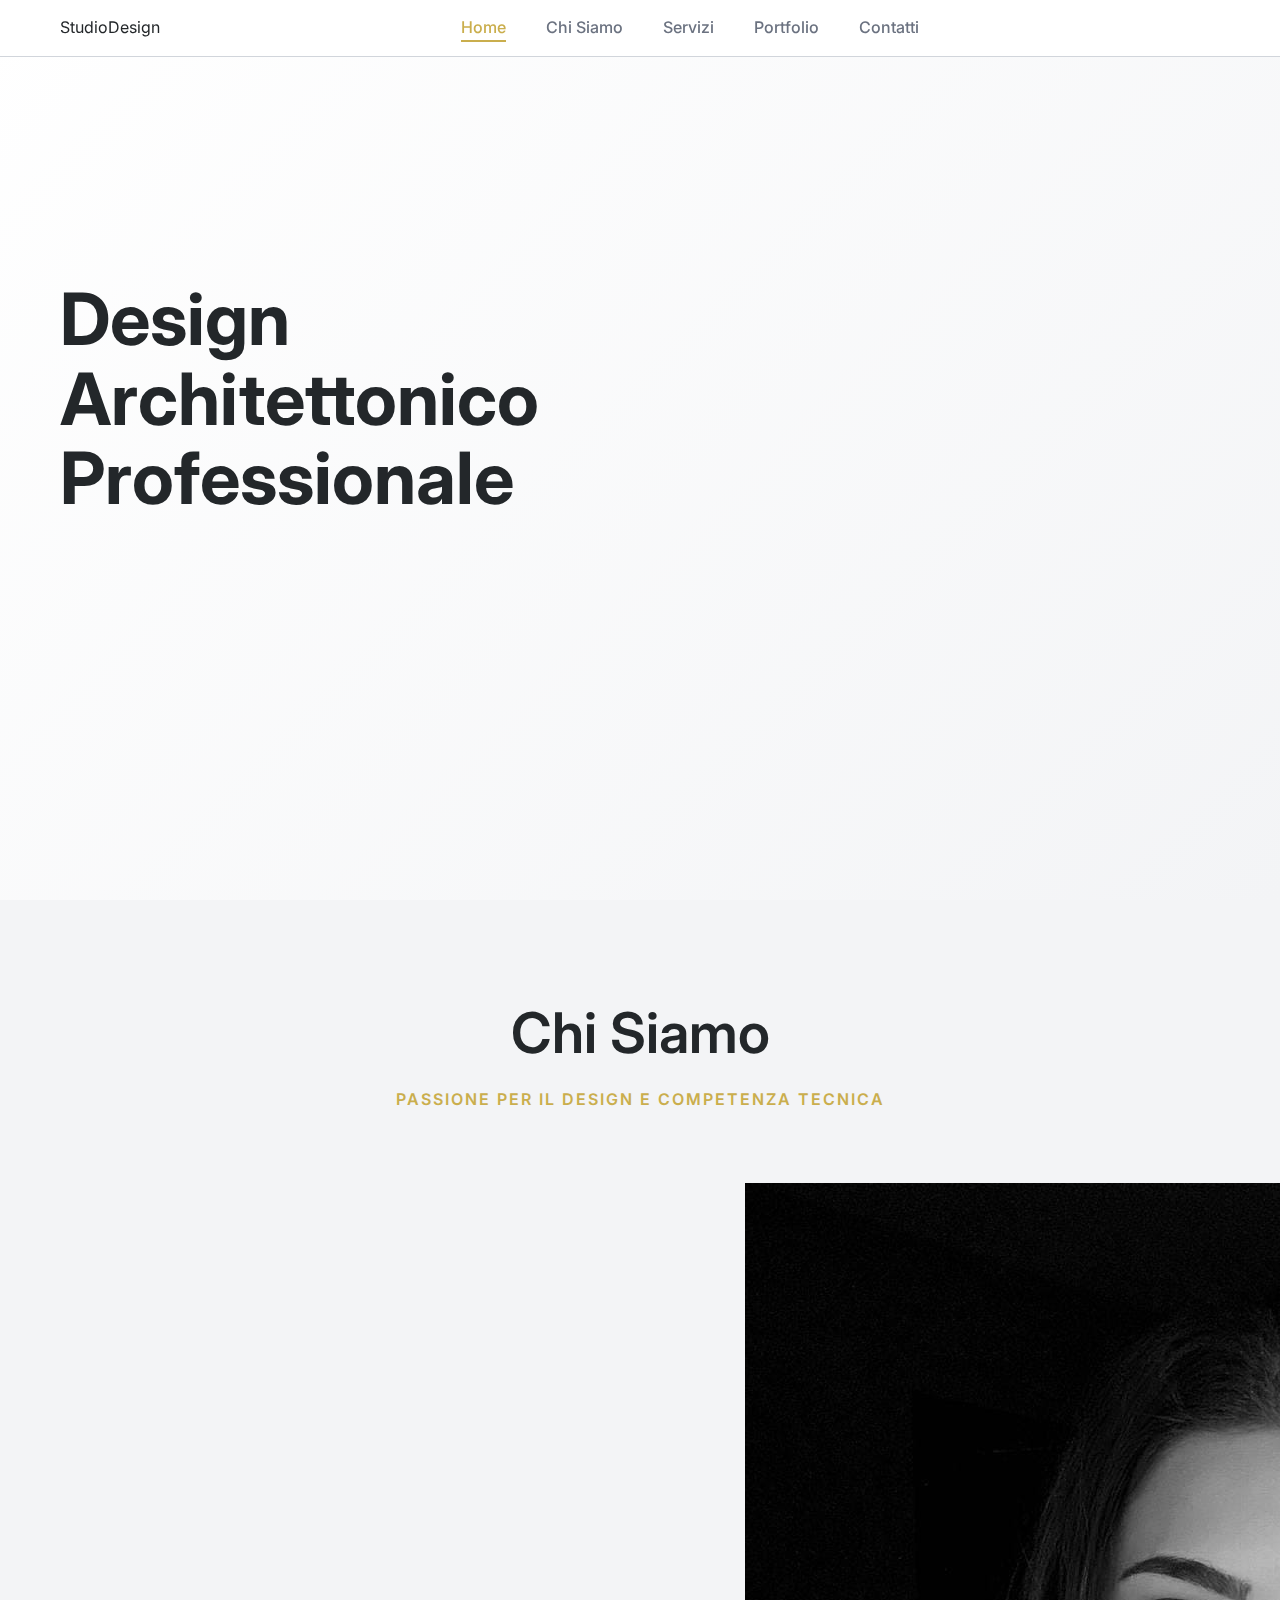
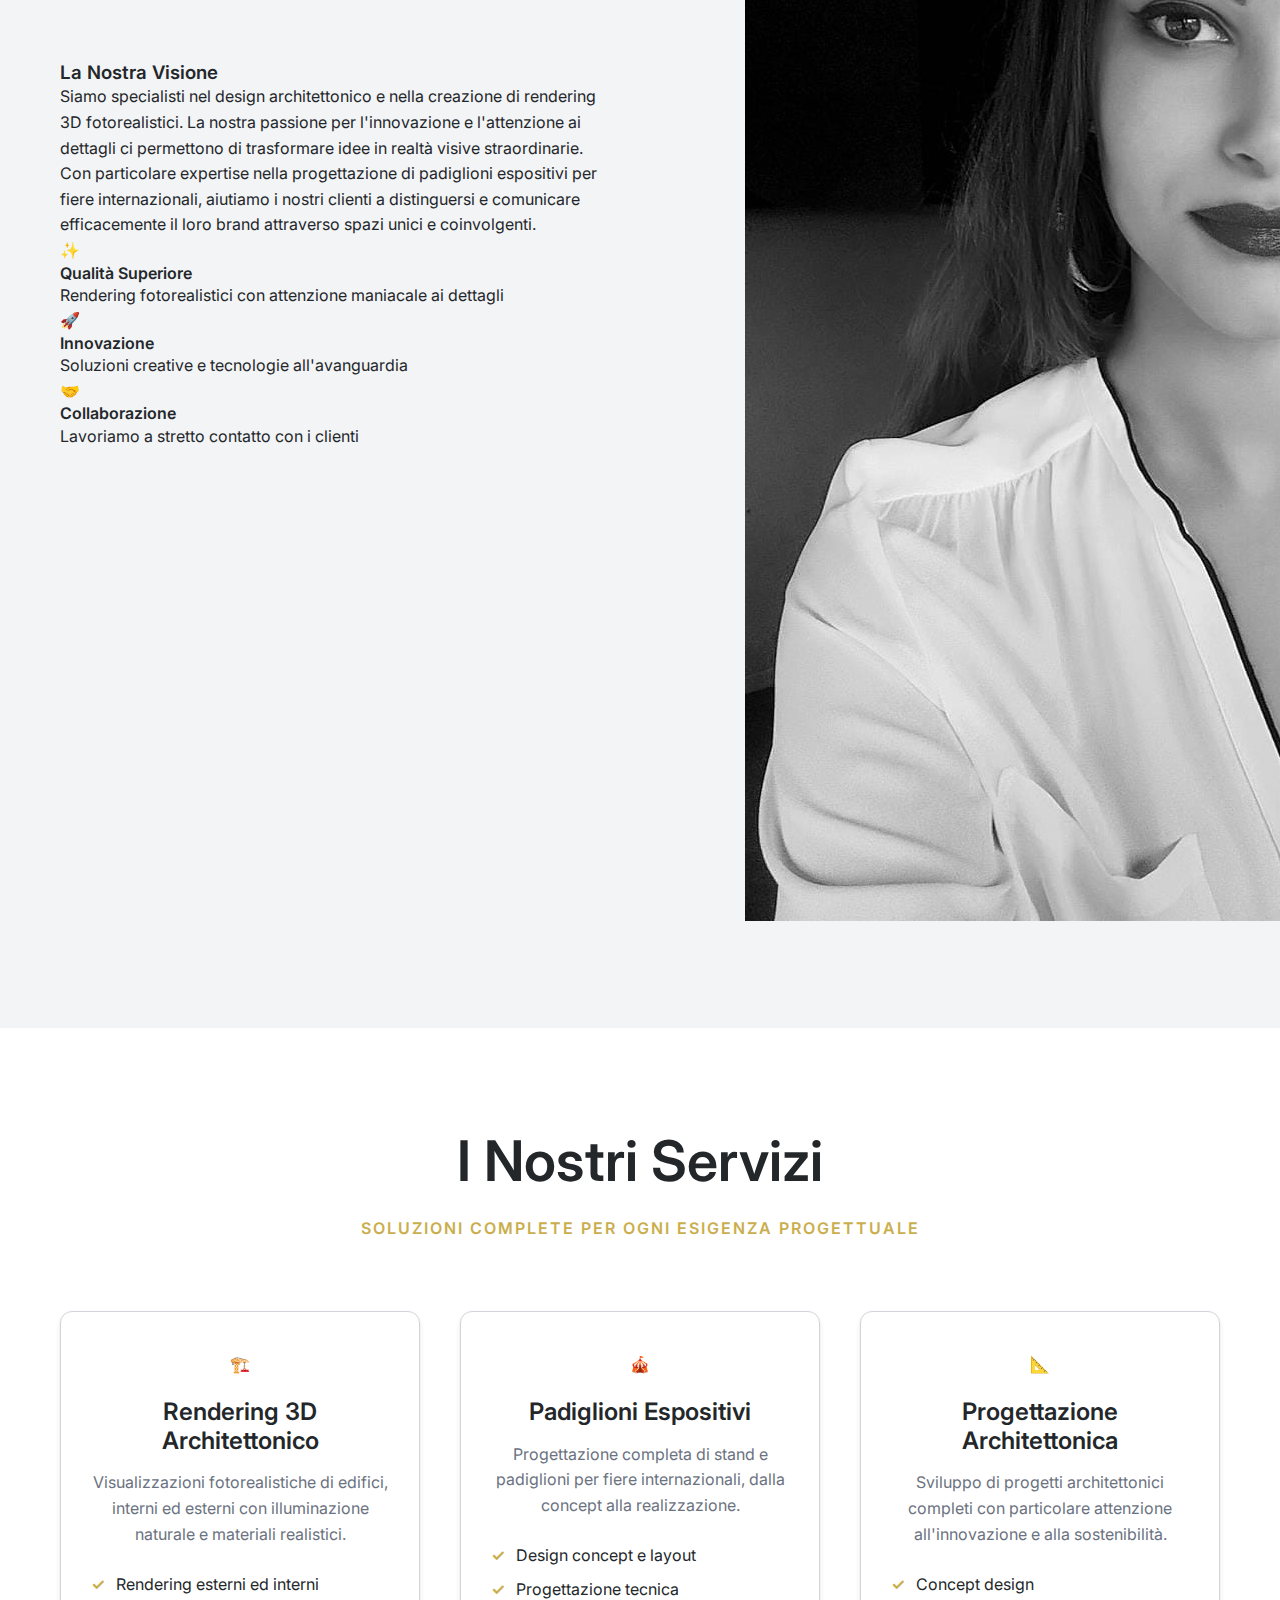
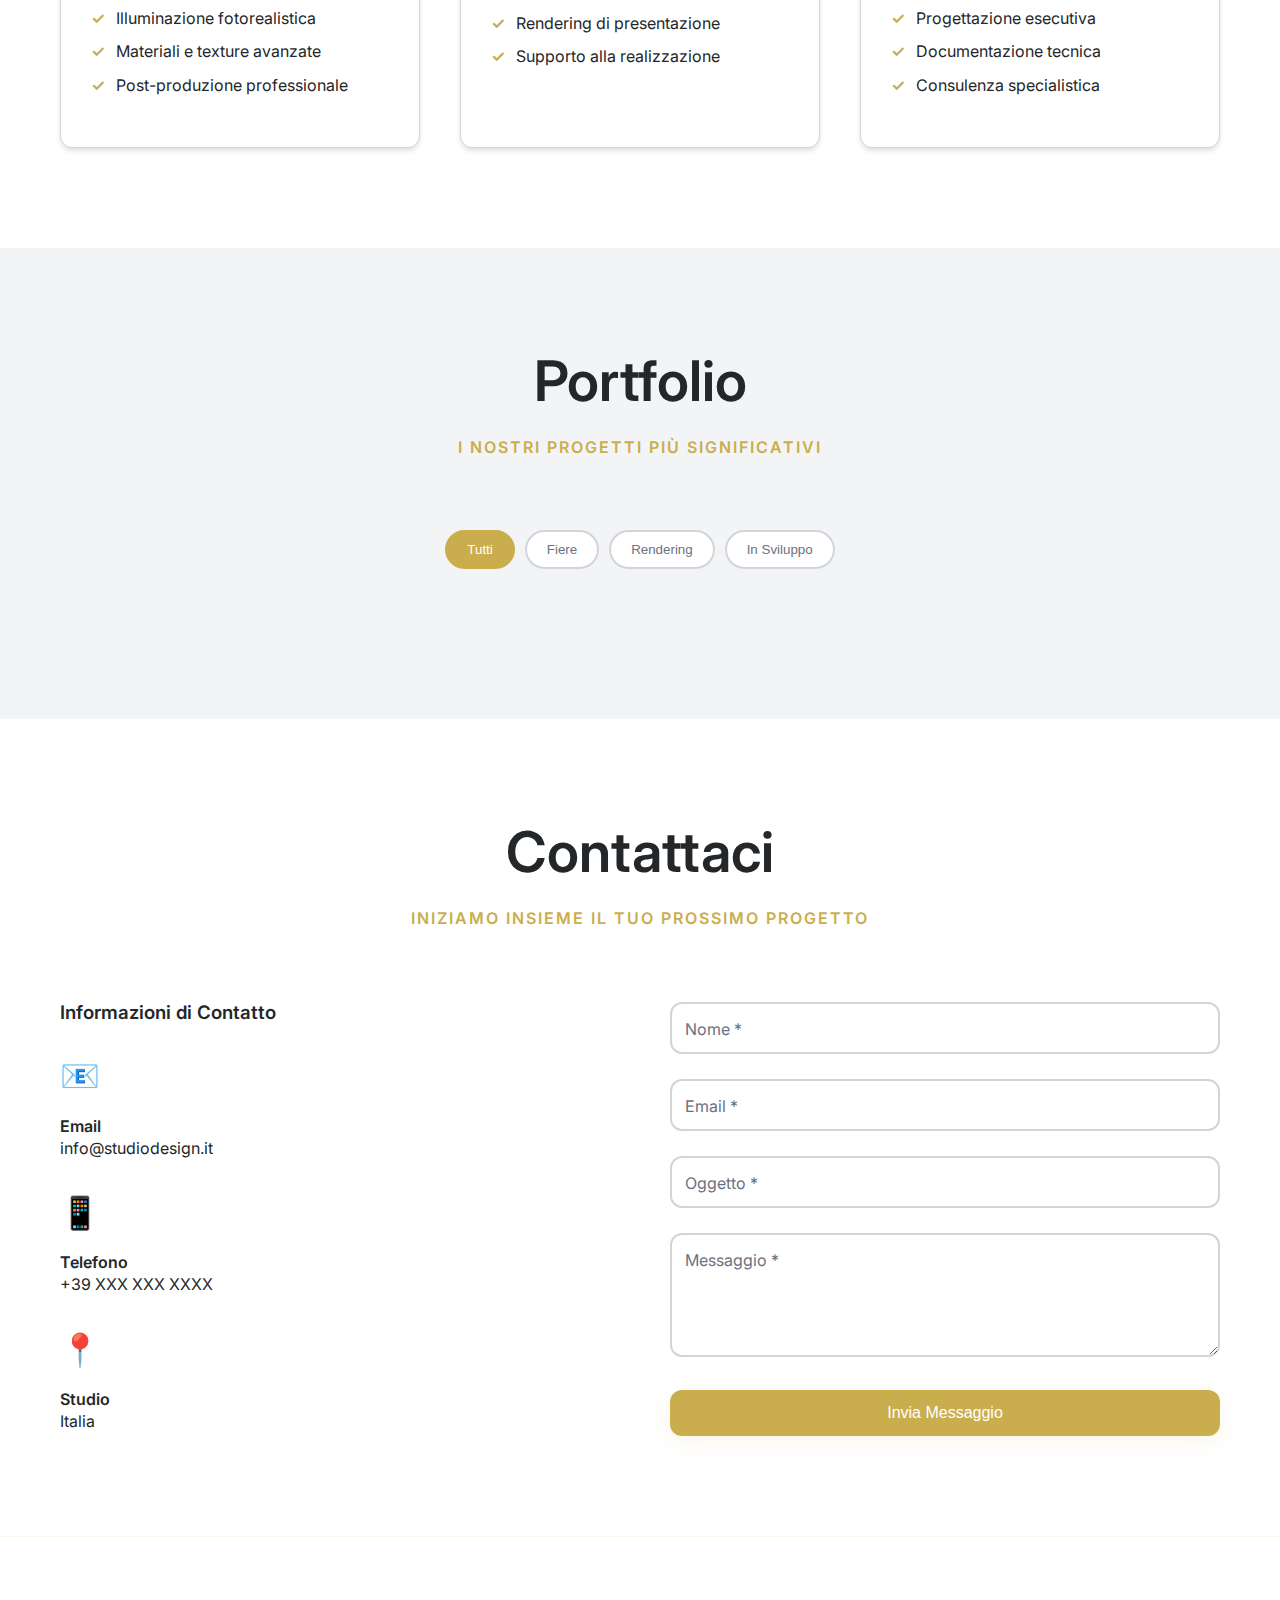
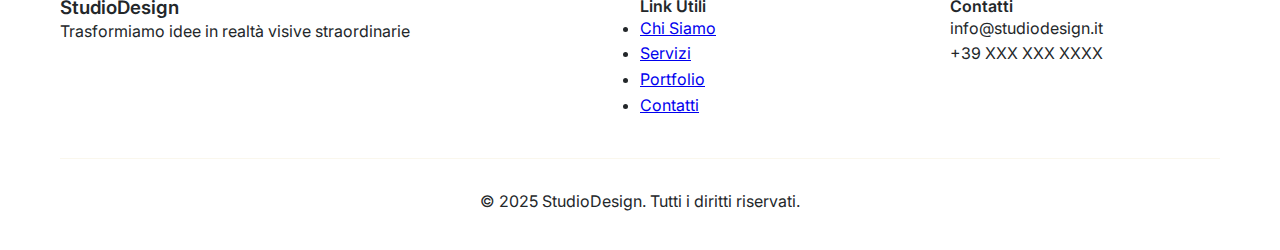
<file: index.html>
<!DOCTYPE html>
<html lang="it">
<head>
    <meta charset="UTF-8">
    <meta name="viewport" content="width=device-width, initial-scale=1.0">
    <title>StudioDesign - Portfolio Architettonico e Rendering</title>
    <meta name="description" content="Portfolio professionale di design architettonico, rendering 3D e progettazione padiglioni espositivi">
    <meta name="keywords" content="design architettonico, rendering 3D, padiglioni espositivi, progettazione">
    <meta name="author" content="StudioDesign">
    
    <!-- Open Graph -->
    <meta property="og:title" content="StudioDesign - Portfolio Architettonico">
    <meta property="og:description" content="Portfolio professionale di design architettonico e rendering 3D">
    <meta property="og:type" content="website">
    
    <!-- Preload critical resources -->
    <link rel="preload" href="css/style.css" as="style">
    <link rel="preload" href="js/main.js" as="script">
    
    <!-- Styles -->
    <link rel="stylesheet" href="css/style.css">
    
    <!-- Fonts -->
    <link rel="preconnect" href="https://fonts.googleapis.com">
    <link rel="preconnect" href="https://fonts.gstatic.com" crossorigin>
    <link href="https://fonts.googleapis.com/css2?family=Inter:wght@300;400;500;600;700&display=swap" rel="stylesheet">
</head>
<body>
    <!-- Navigation -->
    <nav class="navbar" id="navbar">
        <div class="nav-container">
            <div class="nav-brand">
                <span class="brand-text">StudioDesign</span>
            </div>
            
            <ul class="nav-menu" id="nav-menu">
                <li class="nav-item">
                    <a href="#home" class="nav-link active" data-section="home">Home</a>
                </li>
                <li class="nav-item">
                    <a href="#about" class="nav-link" data-section="about">Chi Siamo</a>
                </li>
                <li class="nav-item">
                    <a href="#services" class="nav-link" data-section="services">Servizi</a>
                </li>
                <li class="nav-item">
                    <a href="#portfolio" class="nav-link" data-section="portfolio">Portfolio</a>
                </li>
                <li class="nav-item">
                    <a href="#contact" class="nav-link" data-section="contact">Contatti</a>
                </li>
            </ul>
            
            <div class="nav-toggle" id="nav-toggle">
                <span class="bar"></span>
                <span class="bar"></span>
                <span class="bar"></span>
            </div>
        </div>
    </nav>

    <!-- Hero Section -->
    <section id="home" class="hero">
        <div class="particles-background" id="particles-container"></div>
        <div class="hero-container">
            <div class="hero-content">
                <h1 class="hero-title">
                    <span class="hero-title-line">Design</span>
                    <span class="hero-title-line">Architettonico</span>
                    <span class="hero-title-line accent-text">Professionale</span>
                </h1>
                <p class="hero-subtitle">
                    Specialisti in rendering 3D e progettazione di padiglioni espositivi per fiere internazionali
                </p>
                <div class="hero-buttons">
                    <a href="#portfolio" class="btn btn-primary">Vedi Portfolio</a>
                    <a href="#contact" class="btn btn-secondary">Contattaci</a>
                </div>
            </div>
            
            <div class="hero-cards">
                <div class="floating-card" data-delay="0">
                    <div class="card-icon">🏗️</div>
                    <h3>Rendering 3D</h3>
                    <p>Visualizzazioni fotorealistiche</p>
                </div>
                <div class="floating-card" data-delay="200">
                    <div class="card-icon">🎪</div>
                    <h3>Padiglioni Espositivi</h3>
                    <p>Design per fiere internazionali</p>
                </div>
                <div class="floating-card" data-delay="400">
                    <div class="card-icon">📐</div>
                    <h3>Progettazione</h3>
                    <p>Soluzioni architettoniche innovative</p>
                </div>
            </div>
        </div>
    </section>

    <!-- About Section -->
    <section id="about" class="about section">
        <div class="container">
            <div class="section-header">
                <h2 class="section-title">Chi Siamo</h2>
                <p class="section-subtitle">Passione per il design e competenza tecnica</p>
            </div>
            
            <div class="about-content">
                <div class="about-text">
                    <div class="about-description">
                        <h3>La Nostra Visione</h3>
                        <p>
                            Siamo specialisti nel design architettonico e nella creazione di rendering 3D 
                            fotorealistici. La nostra passione per l'innovazione e l'attenzione ai dettagli 
                            ci permettono di trasformare idee in realtà visive straordinarie.
                        </p>
                        <p>
                            Con particolare expertise nella progettazione di padiglioni espositivi per 
                            fiere internazionali, aiutiamo i nostri clienti a distinguersi e comunicare 
                            efficacemente il loro brand attraverso spazi unici e coinvolgenti.
                        </p>
                    </div>
                    
                    <div class="about-features">
                        <div class="feature-item">
                            <div class="feature-icon">✨</div>
                            <div class="feature-content">
                                <h4>Qualità Superiore</h4>
                                <p>Rendering fotorealistici con attenzione maniacale ai dettagli</p>
                            </div>
                        </div>
                        <div class="feature-item">
                            <div class="feature-icon">🚀</div>
                            <div class="feature-content">
                                <h4>Innovazione</h4>
                                <p>Soluzioni creative e tecnologie all'avanguardia</p>
                            </div>
                        </div>
                        <div class="feature-item">
                            <div class="feature-icon">🤝</div>
                            <div class="feature-content">
                                <h4>Collaborazione</h4>
                                <p>Lavoriamo a stretto contatto con i clienti</p>
                            </div>
                        </div>
                    </div>
                </div>
                
                <div class="about-image">
                    <div class="image-container">
                        <img src="foto designer/Immagine WhatsApp 2025-07-27 ore 13.47.15_5ea4392e.jpg" 
                             alt="Designer StudioDesign" 
                             loading="lazy">
                        <div class="image-overlay"></div>
                    </div>
                </div>
            </div>
        </div>
    </section>

    <!-- Services Section -->
    <section id="services" class="services section">
        <div class="container">
            <div class="section-header">
                <h2 class="section-title">I Nostri Servizi</h2>
                <p class="section-subtitle">Soluzioni complete per ogni esigenza progettuale</p>
            </div>
            
            <div class="services-grid">
                <div class="service-card" data-aos="fade-up" data-delay="0">
                    <div class="service-icon">
                        <div class="icon">🏗️</div>
                    </div>
                    <h3 class="service-title">Rendering 3D Architettonico</h3>
                    <p class="service-description">
                        Visualizzazioni fotorealistiche di edifici, interni ed esterni 
                        con illuminazione naturale e materiali realistici.
                    </p>
                    <ul class="service-features">
                        <li>Rendering esterni ed interni</li>
                        <li>Illuminazione fotorealistica</li>
                        <li>Materiali e texture avanzate</li>
                        <li>Post-produzione professionale</li>
                    </ul>
                </div>
                
                <div class="service-card" data-aos="fade-up" data-delay="200">
                    <div class="service-icon">
                        <div class="icon">🎪</div>
                    </div>
                    <h3 class="service-title">Padiglioni Espositivi</h3>
                    <p class="service-description">
                        Progettazione completa di stand e padiglioni per fiere internazionali, 
                        dalla concept alla realizzazione.
                    </p>
                    <ul class="service-features">
                        <li>Design concept e layout</li>
                        <li>Progettazione tecnica</li>
                        <li>Rendering di presentazione</li>
                        <li>Supporto alla realizzazione</li>
                    </ul>
                </div>
                
                <div class="service-card" data-aos="fade-up" data-delay="400">
                    <div class="service-icon">
                        <div class="icon">📐</div>
                    </div>
                    <h3 class="service-title">Progettazione Architettonica</h3>
                    <p class="service-description">
                        Sviluppo di progetti architettonici completi con particolare 
                        attenzione all'innovazione e alla sostenibilità.
                    </p>
                    <ul class="service-features">
                        <li>Concept design</li>
                        <li>Progettazione esecutiva</li>
                        <li>Documentazione tecnica</li>
                        <li>Consulenza specialistica</li>
                    </ul>
                </div>
            </div>
        </div>
    </section>

    <!-- Portfolio Section -->
    <section id="portfolio" class="portfolio section">
        <div class="container">
            <div class="section-header">
                <h2 class="section-title">Portfolio</h2>
                <p class="section-subtitle">I nostri progetti più significativi</p>
            </div>
            
            <div class="portfolio-filters">
                <button class="filter-btn active" data-filter="all">Tutti</button>
                <button class="filter-btn" data-filter="fiere">Fiere</button>
                <button class="filter-btn" data-filter="render">Rendering</button>
                <button class="filter-btn" data-filter="sviluppo">In Sviluppo</button>
            </div>
            
            <div class="portfolio-grid" id="portfolio-grid">
                <!-- Portfolio items will be generated by JavaScript -->
            </div>
        </div>
    </section>

    <!-- Contact Section -->
    <section id="contact" class="contact section">
        <div class="container">
            <div class="section-header">
                <h2 class="section-title">Contattaci</h2>
                <p class="section-subtitle">Iniziamo insieme il tuo prossimo progetto</p>
            </div>
            
            <div class="contact-content">
                <div class="contact-info">
                    <h3>Informazioni di Contatto</h3>
                    <div class="contact-item">
                        <div class="contact-icon">📧</div>
                        <div class="contact-details">
                            <h4>Email</h4>
                            <p>info@studiodesign.it</p>
                        </div>
                    </div>
                    <div class="contact-item">
                        <div class="contact-icon">📱</div>
                        <div class="contact-details">
                            <h4>Telefono</h4>
                            <p>+39 XXX XXX XXXX</p>
                        </div>
                    </div>
                    <div class="contact-item">
                        <div class="contact-icon">📍</div>
                        <div class="contact-details">
                            <h4>Studio</h4>
                            <p>Italia</p>
                        </div>
                    </div>
                </div>
                
                <form class="contact-form" id="contact-form">
                    <div class="form-group">
                        <label for="name" class="form-label">Nome *</label>
                        <input type="text" id="name" name="name" class="form-input" required>
                        <span class="form-error" id="name-error"></span>
                    </div>
                    
                    <div class="form-group">
                        <label for="email" class="form-label">Email *</label>
                        <input type="email" id="email" name="email" class="form-input" required>
                        <span class="form-error" id="email-error"></span>
                    </div>
                    
                    <div class="form-group">
                        <label for="subject" class="form-label">Oggetto *</label>
                        <input type="text" id="subject" name="subject" class="form-input" required>
                        <span class="form-error" id="subject-error"></span>
                    </div>
                    
                    <div class="form-group">
                        <label for="message" class="form-label">Messaggio *</label>
                        <textarea id="message" name="message" class="form-textarea" rows="5" required></textarea>
                        <span class="form-error" id="message-error"></span>
                    </div>
                    
                    <button type="submit" class="btn btn-primary btn-full">
                        <span class="btn-text">Invia Messaggio</span>
                        <span class="btn-loading" style="display: none;">Invio in corso...</span>
                    </button>
                </form>
            </div>
        </div>
    </section>

    <!-- Footer -->
    <footer class="footer">
        <div class="container">
            <div class="footer-content">
                <div class="footer-brand">
                    <h3>StudioDesign</h3>
                    <p>Trasformiamo idee in realtà visive straordinarie</p>
                </div>
                
                <div class="footer-links">
                    <h4>Link Utili</h4>
                    <ul>
                        <li><a href="#about">Chi Siamo</a></li>
                        <li><a href="#services">Servizi</a></li>
                        <li><a href="#portfolio">Portfolio</a></li>
                        <li><a href="#contact">Contatti</a></li>
                    </ul>
                </div>
                
                <div class="footer-contact">
                    <h4>Contatti</h4>
                    <p>info@studiodesign.it</p>
                    <p>+39 XXX XXX XXXX</p>
                </div>
            </div>
            
            <div class="footer-bottom">
                <p>&copy; 2025 StudioDesign. Tutti i diritti riservati.</p>
            </div>
        </div>
    </footer>

    <!-- Portfolio Modal -->
    <div class="modal" id="portfolio-modal">
        <div class="modal-content">
            <div class="modal-header">
                <h3 class="modal-title" id="modal-title"></h3>
                <button class="modal-close" id="modal-close">&times;</button>
            </div>
            <div class="modal-body">
                <div class="modal-gallery" id="modal-gallery">
                    <!-- Images will be populated by JavaScript -->
                </div>
                <div class="modal-info">
                    <p class="modal-description" id="modal-description"></p>
                    <div class="modal-details" id="modal-details"></div>
                </div>
            </div>
        </div>
        <div class="modal-overlay" id="modal-overlay"></div>
    </div>

    <!-- Notification System -->
    <div class="notification" id="notification">
        <div class="notification-content">
            <span class="notification-message" id="notification-message"></span>
            <button class="notification-close" id="notification-close">&times;</button>
        </div>
    </div>

    <!-- Scripts -->
    <script src="js/data.js"></script>
    <script src="js/navigation.js"></script>
    <script src="js/portfolio.js"></script>
    <script src="js/main.js"></script>
</body>
</html>
</file>
<file: css/style.css>
/* Reset e base styles */
* {
    margin: 0;
    padding: 0;
    box-sizing: border-box;
}

:root {
    /* Color Palette - Light & Elegant Theme */
    --background-main: #FFFFFF;
    --background-alt: #F3F4F6;
    --text-primary: #23272A;
    --text-secondary: #6B7280;
    --border-color: #D1D5DB;
    --accent: #CAAE4D;
    --accent-light: #F5EEC8;
    --accent-hover: #B8992E;
    
    /* Layout & Spacing */
    --border-radius: 12px;
    --border-radius-small: 8px;
    --border-radius-large: 20px;
    --transition-fast: 0.3s cubic-bezier(0.4, 0, 0.2, 1);
    --transition-smooth: 0.5s cubic-bezier(0.4, 0, 0.2, 1);
    
    /* Typography */
    --font-primary: 'Inter', -apple-system, BlinkMacSystemFont, 'Segoe UI', Roboto, sans-serif;
    --font-size-xs: 0.75rem;
    --font-size-sm: 0.875rem;
    --font-size-base: 1rem;
    --font-size-lg: 1.125rem;
    --font-size-xl: 1.25rem;
    --font-size-2xl: 1.5rem;
    --font-size-3xl: 1.875rem;
    --font-size-4xl: 2.25rem;
    --font-size-5xl: 3rem;
    
    /* Spacing */
    --spacing-xs: 0.25rem;
    --spacing-sm: 0.5rem;
    --spacing-md: 1rem;
    --spacing-lg: 1.5rem;
    --spacing-xl: 2rem;
    --spacing-2xl: 3rem;
    --spacing-3xl: 4rem;
    
    /* Effects */
    --shadow-light: 0 2px 10px rgba(202, 174, 77, 0.08);
    --shadow-medium: 0 5px 20px rgba(202, 174, 77, 0.13);
    --shadow-strong: 0 10px 40px rgba(202, 174, 77, 0.18);
    --shadow-card: 0 4px 6px -1px rgba(0, 0, 0, 0.1), 0 2px 4px -1px rgba(0, 0, 0, 0.06);
    
    /* Z-index */
    --z-dropdown: 1000;
    --z-sticky: 1020;
    --z-fixed: 1030;
    --z-modal-backdrop: 1040;
    --z-modal: 1050;
    --z-tooltip: 1070;
}

html {
    scroll-behavior: smooth;
}

body {
    font-family: var(--font-primary);
    line-height: 1.6;
    color: var(--text-primary);
    background-color: var(--background-main);
    overflow-x: hidden;
    /* Ottimizzazioni per mobile */
    -webkit-overflow-scrolling: touch;
    -webkit-font-smoothing: antialiased;
    -moz-osx-font-smoothing: grayscale;
}

.container {
    max-width: 1200px;
    margin: 0 auto;
    padding: 0 20px;
}

/* Typography */
h1, h2, h3, h4, h5, h6 {
    font-weight: 600;
    line-height: 1.2;
}

.section-header {
    text-align: center;
    margin-bottom: 60px;
}

.section-subtitle {
    display: inline-block;
    color: var(--accent);
    font-size: 16px;
    font-weight: 600;
    text-transform: uppercase;
    letter-spacing: 2px;
    margin-bottom: 10px;
}

.section-title {
    font-size: clamp(2rem, 5vw, 3.5rem);
    color: var(--text-primary);
    margin-bottom: 20px;
}

/* Buttons */
.btn {
    display: inline-flex;
    align-items: center;
    justify-content: center;
    padding: 14px 28px;
    border: none;
    border-radius: var(--border-radius);
    font-size: 16px;
    font-weight: 500;
    text-decoration: none;
    cursor: pointer;
    transition: var(--transition-fast);
    position: relative;
    overflow: hidden;
    min-width: 160px;
}

.btn-primary {
    background: var(--accent);
    color: white;
    box-shadow: var(--shadow-medium);
}

.btn-primary:hover {
    background: var(--accent-hover);
    transform: translateY(-2px);
    box-shadow: var(--shadow-strong);
}

.btn-outline {
    background: transparent;
    color: var(--accent);
    border: 2px solid var(--accent);
}

.btn-outline:hover {
    background: var(--accent);
    color: white;
}

/* Navbar */
.navbar {
    position: fixed;
    top: 0;
    width: 100%;
    background: rgba(255, 255, 255, 0.95);
    backdrop-filter: blur(20px);
    z-index: 1000;
    transition: var(--transition-fast);
    border-bottom: 1px solid var(--border-color);
    /* Ottimizzazioni performance mobile */
    will-change: transform, background-color;
    transform: translateZ(0);
}

.navbar.scrolled {
    background: rgba(255, 255, 255, 0.98);
    box-shadow: var(--shadow-light);
}

.nav-container {
    display: flex;
    justify-content: space-between;
    align-items: center;
    padding: 15px 20px;
    max-width: 1200px;
    margin: 0 auto;
}

.nav-logo .logo-text {
    font-size: 24px;
    font-weight: 700;
    color: var(--text-primary);
}

.nav-logo .accent {
    color: var(--accent);
}

.nav-menu {
    display: flex;
    list-style: none;
    gap: 40px;
}

.nav-link {
    color: var(--text-secondary);
    text-decoration: none;
    font-weight: 500;
    transition: var(--transition-fast);
    position: relative;
}

.nav-link:hover,
.nav-link.active {
    color: var(--accent);
}

.nav-link::after {
    content: '';
    position: absolute;
    bottom: -5px;
    left: 0;
    width: 0;
    height: 2px;
    background: var(--accent);
    transition: var(--transition-fast);
}

.nav-link:hover::after,
.nav-link.active::after {
    width: 100%;
}

.hamburger {
    display: none;
    flex-direction: column;
    cursor: pointer;
    gap: 4px;
    z-index: 10001;
    padding: 5px;
    border-radius: 4px;
    transition: all 0.3s ease;
}

.hamburger:hover {
    background: rgba(202, 174, 77, 0.1);
}

.hamburger .bar {
    width: 25px;
    height: 3px;
    background: var(--text-primary);
    transition: all 0.3s cubic-bezier(0.4, 0, 0.2, 1);
    border-radius: 3px;
    transform-origin: center;
}

.hamburger.active .bar:nth-child(1) {
    transform: rotate(45deg) translate(5px, 5px);
    background: var(--accent);
}

.hamburger.active .bar:nth-child(2) {
    opacity: 0;
    transform: scale(0);
}

.hamburger.active .bar:nth-child(3) {
    transform: rotate(-45deg) translate(7px, -6px);
    background: var(--accent);
}

/* Hero Section */
.hero {
    min-height: 100vh;
    display: flex;
    align-items: center;
    position: relative;
    overflow: hidden;
    background: linear-gradient(135deg, var(--background-main) 0%, var(--background-alt) 100%);
}

.hero-background {
    position: absolute;
    top: 0;
    left: 0;
    width: 100%;
    height: 100%;
    background: radial-gradient(ellipse at center, rgba(202, 174, 77, 0.1), transparent 50%);
}

.hero-overlay {
    position: absolute;
    top: 0;
    left: 0;
    width: 100%;
    height: 100%;
    background: transparent;
}

.particles {
    position: absolute;
    width: 100%;
    height: 100%;
    overflow: hidden;
}

.particle {
    position: absolute;
    width: 4px;
    height: 4px;
    background: var(--accent);
    border-radius: 50%;
    opacity: 0.3;
    animation: float 6s ease-in-out infinite;
}

@keyframes float {
    0%, 100% { transform: translateY(0px) rotate(0deg); }
    50% { transform: translateY(-20px) rotate(180deg); }
}

.hero-content {
    display: grid;
    grid-template-columns: 1fr 1fr;
    gap: 60px;
    align-items: center;
    position: relative;
    z-index: 2;
    padding: 100px 0 60px;
}

.hero-title {
    font-size: clamp(2.5rem, 6vw, 4.5rem);
    font-weight: 700;
    line-height: 1.1;
    margin-bottom: 30px;
    padding-left: 20px;
}

@media screen and (min-width: 1024px) {
    .hero-title {
        padding-left: 60px;
    }
    .hero-subtitle,
    .hero-buttons {
        padding-left: 60px;
    }
}

.title-line {
    display: block;
    opacity: 0;
    transform: translateY(30px);
    animation: slideInUp 0.8s ease-out forwards;
}

.title-line:nth-child(2) {
    animation-delay: 0.2s;
}

.title-line:nth-child(3) {
    animation-delay: 0.4s;
}

.title-line.accent {
    color: var(--accent);
}

.hero-subtitle {
    font-size: 18px;
    color: var(--text-secondary);
    margin-bottom: 40px;
    opacity: 0;
    animation: slideInUp 0.8s ease-out 0.6s forwards;
    padding-left: 20px;
}

.hero-buttons {
    display: flex;
    gap: 20px;
    flex-wrap: wrap;
    opacity: 0;
    animation: slideInUp 0.8s ease-out 0.8s forwards;
    padding-left: 20px;
}

.hero-image {
    position: relative;
    display: flex;
    justify-content: center;
    align-items: center;
    min-height: 400px;
}

.floating-card {
    position: absolute;
    background: var(--background-main);
    border: 1px solid var(--border-color);
    border-radius: var(--border-radius);
    padding: 20px;
    backdrop-filter: blur(20px);
    box-shadow: var(--shadow-medium);
    animation: floatCard 3s ease-in-out infinite;
    opacity: 0;
    animation: floatCard 3s ease-in-out infinite, fadeInScale 0.8s ease-out forwards;
}

.floating-card.delay-1 {
    animation-delay: 0.3s;
    top: 20%;
    right: 10%;
}

.floating-card.delay-2 {
    animation-delay: 0.6s;
    bottom: 20%;
    left: 10%;
}

.floating-card:first-child {
    top: 50%;
    left: 50%;
    transform: translate(-50%, -50%);
}

@keyframes floatCard {
    0%, 100% { transform: translateY(0px); }
    50% { transform: translateY(-10px); }
}

.card-content {
    text-align: center;
    min-width: 140px;
}

.card-icon {
    font-size: 24px;
    margin-bottom: 10px;
}

.card-content h3 {
    font-size: 16px;
    color: var(--accent);
    margin-bottom: 5px;
}

.card-content p {
    font-size: 12px;
    color: var(--text-secondary);
}

.scroll-indicator {
    position: absolute;
    bottom: 30px;
    left: 50%;
    transform: translateX(-50%);
    animation: bounce 2s infinite;
}

.scroll-arrow {
    width: 20px;
    height: 20px;
    border-right: 2px solid var(--accent);
    border-bottom: 2px solid var(--accent);
    transform: rotate(45deg);
}

@keyframes bounce {
    0%, 20%, 50%, 80%, 100% { transform: translateX(-50%) translateY(0); }
    40% { transform: translateX(-50%) translateY(-10px); }
    60% { transform: translateX(-50%) translateY(-5px); }
}

/* About Section */
.about {
    padding: 100px 0;
    background: var(--background-alt);
}

.about-content {
    display: grid;
    grid-template-columns: 1fr 1fr;
    gap: 60px;
    align-items: center;
}

.text-content {
    max-width: 500px;
}

.lead {
    font-size: 20px;
    color: var(--accent);
    margin-bottom: 20px;
    font-weight: 500;
}

.text-content p {
    color: var(--text-secondary);
    margin-bottom: 30px;
    font-size: 16px;
}

.skills-grid {
    display: grid;
    grid-template-columns: repeat(auto-fit, minmax(120px, 1fr));
    gap: 20px;
    margin-top: 40px;
}

.skill-item {
    text-align: center;
    padding: 20px;
    background: var(--background-main);
    border-radius: var(--border-radius);
    border: 1px solid var(--border-color);
    transition: var(--transition-fast);
}

.skill-item:hover {
    transform: translateY(-5px);
    border-color: var(--accent);
    box-shadow: var(--shadow-medium);
}

.skill-icon {
    font-size: 24px;
    margin-bottom: 10px;
}

.skill-item h4 {
    color: var(--accent);
    margin-bottom: 5px;
    font-size: 16px;
}

.skill-item p {
    color: var(--text-secondary);
    font-size: 12px;
    margin: 0;
}

.image-container {
    position: relative;
    max-width: 400px;
    margin: 0 auto;
}

.designer-photo {
    width: 300px;
    height: 400px;
    border-radius: var(--border-radius);
    overflow: hidden;
    box-shadow: var(--shadow-medium);
    transition: var(--transition-fast);
    position: relative;
}

.designer-photo::before {
    content: '';
    position: absolute;
    top: 0;
    left: 0;
    right: 0;
    bottom: 0;
    background: linear-gradient(45deg, var(--accent-light) 0%, transparent 50%);
    opacity: 0;
    transition: var(--transition-fast);
    z-index: 1;
}

.designer-photo:hover::before {
    opacity: 0.3;
}

.designer-photo:hover {
    transform: translateY(-5px);
    box-shadow: var(--shadow-strong);
}

.designer-img {
    width: 100%;
    height: 100%;
    object-fit: cover;
    display: block;
    transition: var(--transition-fast);
}

.designer-photo:hover .designer-img {
    transform: scale(1.05);
}

/* Immagine designer per mobile - nascosta su desktop */
.designer-photo-mobile {
    display: none;
    text-align: center;
    margin: 40px 0;
}

.designer-photo-mobile .designer-photo {
    margin: 0 auto;
}

/* Services Section */
.services {
    padding: 100px 0;
    background: var(--background-main);
}

.services-grid {
    display: grid;
    grid-template-columns: repeat(auto-fit, minmax(350px, 1fr));
    gap: 40px;
}

.service-card {
    background: var(--background-main);
    padding: 40px 30px;
    border-radius: var(--border-radius);
    border: 1px solid var(--border-color);
    text-align: center;
    transition: var(--transition-medium);
    position: relative;
    overflow: hidden;
    box-shadow: var(--shadow-card);
}

.service-card::before {
    content: '';
    position: absolute;
    top: 0;
    left: 0;
    width: 100%;
    height: 3px;
    background: var(--accent);
    transform: scaleX(0);
    transition: var(--transition-fast);
}

.service-card:hover::before {
    transform: scaleX(1);
}

.service-card:hover {
    transform: translateY(-10px);
    border-color: var(--accent);
    box-shadow: var(--shadow-strong);
}

.service-icon {
    margin-bottom: 20px;
}

.icon-bg {
    display: inline-flex;
    align-items: center;
    justify-content: center;
    width: 80px;
    height: 80px;
    background: var(--accent-light);
    border-radius: 50%;
    font-size: 32px;
    transition: var(--transition-fast);
}

.service-card:hover .icon-bg {
    background: var(--accent);
    color: white;
    transform: scale(1.1);
}

.service-card h3 {
    font-size: 24px;
    color: var(--text-primary);
    margin-bottom: 15px;
}

.service-card > p {
    color: var(--text-secondary);
    margin-bottom: 25px;
    line-height: 1.6;
}

.service-features {
    list-style: none;
    text-align: left;
}

.service-features li {
    color: var(--text-muted);
    margin-bottom: 8px;
    position: relative;
    padding-left: 25px;
}

.service-features li::before {
    content: '✓';
    position: absolute;
    left: 0;
    color: var(--accent);
    font-weight: bold;
}

/* Portfolio Section */
.portfolio {
    padding: 100px 0;
    background: var(--background-alt);
}

.portfolio-filters {
    display: flex;
    justify-content: center;
    gap: 10px;
    margin-bottom: 50px;
    flex-wrap: wrap;
}

.filter-btn {
    padding: 10px 20px;
    background: var(--background-main);
    border: 2px solid var(--border-color);
    color: var(--text-secondary);
    border-radius: 25px;
    cursor: pointer;
    transition: var(--transition-fast);
    font-weight: 500;
}

.filter-btn:hover,
.filter-btn.active {
    background: var(--accent);
    color: white;
    border-color: var(--accent);
}

.portfolio-grid {
    display: grid;
    grid-template-columns: repeat(auto-fit, minmax(350px, 1fr));
    gap: 30px;
}

.portfolio-item {
    position: relative;
    border-radius: var(--border-radius);
    overflow: hidden;
    background: var(--background-main);
    border: 1px solid var(--border-color);
    transition: var(--transition-medium);
    cursor: pointer;
    box-shadow: var(--shadow-card);
}

.portfolio-item:hover {
    transform: translateY(-10px);
    box-shadow: var(--shadow-strong);
}

.portfolio-image {
    width: 100%;
    height: 250px;
    background: linear-gradient(135deg, rgba(202, 174, 77, 0.1), rgba(202, 174, 77, 0.05));
    display: flex;
    align-items: center;
    justify-content: center;
    position: relative;
    overflow: hidden;
}

.portfolio-img {
    width: 100%;
    height: 100%;
    object-fit: cover;
    object-position: center;
    transition: transform 0.5s ease;
    z-index: 1;
    /* Gestisce meglio le immagini molto grandi */
    max-width: 100%;
    max-height: 100%;
}

/* Gestione specifica per immagini con aspect ratio molto diverso */
.portfolio-img[src*="render"] {
    object-fit: contain;
    background: rgba(0, 0, 0, 0.05);
}

/* Gestione specifica per immagini di rendering */
.portfolio-item[data-category="rendering"] .portfolio-img {
    object-fit: contain;
    background: linear-gradient(135deg, rgba(202, 174, 77, 0.05), rgba(202, 174, 77, 0.02));
}

/* Mantieni cover per altre categorie */
.portfolio-item[data-category="padiglioni"] .portfolio-img,
.portfolio-item[data-category="wip"] .portfolio-img {
    object-fit: cover;
}

.portfolio-item:hover .portfolio-img {
    transform: scale(1.05);
}

.portfolio-image::before {
    content: '';
    position: absolute;
    top: 0;
    left: 0;
    width: 100%;
    height: 100%;
    background: linear-gradient(45deg, 
        transparent 45%, 
        rgba(202, 174, 77, 0.1) 50%, 
        transparent 55%);
    animation: shimmer 2s ease-in-out infinite;
}

@keyframes shimmer {
    0% { transform: translateX(-100%); }
    100% { transform: translateX(100%); }
}

.image-placeholder-portfolio {
    position: absolute;
    top: 0;
    left: 0;
    width: 100%;
    height: 100%;
    display: flex;
    flex-direction: column;
    align-items: center;
    justify-content: center;
    text-align: center;
    color: var(--text-secondary);
    z-index: 1;
    background: linear-gradient(135deg, rgba(202, 174, 77, 0.1), rgba(202, 174, 77, 0.05));
}

.image-placeholder-portfolio .icon {
    font-size: 48px;
    margin-bottom: 10px;
    display: block;
}

.image-placeholder-portfolio .text {
    font-size: 14px;
}

.portfolio-overlay {
    position: absolute;
    top: 0;
    left: 0;
    width: 100%;
    height: 100%;
    background: rgba(0, 0, 0, 0.8);
    display: flex;
    align-items: center;
    justify-content: center;
    opacity: 0;
    transition: var(--transition-fast);
}

.portfolio-item:hover .portfolio-overlay {
    opacity: 1;
}

.overlay-content {
    text-align: center;
    color: var(--text-primary);
}

.overlay-icon {
    font-size: 24px;
    margin-bottom: 10px;
    display: block;
}

.overlay-text {
    font-size: 14px;
    font-weight: 500;
}

.portfolio-info {
    padding: 25px;
}

.portfolio-info h3 {
    color: var(--text-primary);
    margin-bottom: 8px;
    font-size: 20px;
}

.portfolio-category {
    color: var(--accent);
    font-size: 14px;
    font-weight: 500;
    margin-bottom: 10px;
    text-transform: uppercase;
    letter-spacing: 1px;
}

.portfolio-description {
    color: var(--text-secondary);
    font-size: 14px;
    line-height: 1.5;
    margin-bottom: 15px;
}

.portfolio-tags {
    display: flex;
    flex-wrap: wrap;
    gap: 8px;
}

.tag {
    background: var(--accent-light);
    color: var(--accent);
    padding: 4px 8px;
    border-radius: 12px;
    font-size: 12px;
    border: 1px solid var(--accent);
}

/* Contact Section */
.contact {
    padding: 100px 0;
    background: var(--background-main);
}

.contact-content {
    display: grid;
    grid-template-columns: 1fr 1fr;
    gap: 60px;
}

.contact-info {
    display: grid;
    gap: 25px;
}

.contact-card {
    background: var(--background-alt);
    padding: 25px;
    border-radius: var(--border-radius);
    border: 1px solid var(--border-color);
    text-align: center;
    transition: var(--transition-fast);
}

.contact-card:hover {
    transform: translateY(-5px);
    border-color: var(--accent);
    box-shadow: var(--shadow-medium);
}

.contact-icon {
    font-size: 32px;
    margin-bottom: 15px;
    display: block;
}

.contact-card h3 {
    color: var(--accent);
    margin-bottom: 10px;
    font-size: 18px;
}

.contact-card p {
    color: var(--text-secondary);
    margin: 0;
}

.contact-form-container {
    background: var(--background-alt);
    padding: 40px;
    border-radius: var(--border-radius);
    border: 1px solid var(--border-color);
}

.contact-form {
    display: grid;
    gap: 25px;
}

.form-group {
    position: relative;
}

.form-group input,
.form-group textarea {
    width: 100%;
    padding: 15px;
    background: var(--background-main);
    border: 2px solid var(--border-color);
    border-radius: var(--border-radius);
    color: var(--text-primary);
    font-size: 16px;
    transition: var(--transition-fast);
    outline: none;
}

.form-group input:focus,
.form-group textarea:focus {
    border-color: var(--accent);
    box-shadow: 0 0 0 3px rgba(202, 174, 77, 0.1);
}

.form-group label {
    position: absolute;
    top: 15px;
    left: 15px;
    color: var(--text-secondary);
    font-size: 16px;
    transition: var(--transition-fast);
    pointer-events: none;
}

.form-group input:focus + label,
.form-group input:valid + label,
.form-group textarea:focus + label,
.form-group textarea:valid + label {
    top: -12px;
    left: 10px;
    font-size: 12px;
    color: var(--accent);
    background: var(--background-alt);
    padding: 0 5px;
}

.form-group textarea {
    resize: vertical;
    min-height: 120px;
}

.btn-loader {
    display: none;
    width: 20px;
    height: 20px;
    border: 2px solid transparent;
    border-top: 2px solid currentColor;
    border-radius: 50%;
    animation: spin 1s linear infinite;
    margin-left: 10px;
}

@keyframes spin {
    0% { transform: rotate(0deg); }
    100% { transform: rotate(360deg); }
}

.btn.loading .btn-loader {
    display: inline-block;
}

/* Project Gallery Modal */
.project-modal {
    display: none;
    position: fixed;
    top: 0;
    left: 0;
    width: 100%;
    height: 100%;
    z-index: 10000;
    opacity: 0;
    transition: opacity 0.4s cubic-bezier(0.4, 0, 0.2, 1);
    backdrop-filter: blur(0px);
}

.project-modal.active {
    opacity: 1;
    backdrop-filter: blur(2px);
}

.project-modal .modal-overlay {
    position: absolute;
    top: 0;
    left: 0;
    width: 100%;
    height: 100%;
    background: rgba(0, 0, 0, 0.3);
    transition: background 0.3s ease;
}

.project-modal .modal-content {
    position: relative;
    width: 95%;
    max-width: 1300px;
    height: 90vh;
    margin: 2.5vh auto;
    background: var(--background-main);
    border-radius: 15px;
    overflow: hidden;
    display: flex;
    flex-direction: column;
    box-shadow: 0 25px 80px rgba(0, 0, 0, 0.5), 0 8px 32px rgba(0, 0, 0, 0.3);
    transform: scale(0.9);
    transition: transform 0.4s cubic-bezier(0.4, 0, 0.2, 1);
}

.project-modal.active .modal-content {
    transform: scale(1);
}

.project-modal .modal-header {
    display: flex;
    justify-content: space-between;
    align-items: center;
    padding: 20px 30px;
    border-bottom: 1px solid var(--border);
    background: var(--background-alt);
}

.project-modal .modal-title {
    font-size: 24px;
    font-weight: 600;
    color: var(--text-primary);
    margin: 0;
}

.project-modal .modal-close {
    background: none;
    border: none;
    font-size: 32px;
    color: var(--text-secondary);
    cursor: pointer;
    padding: 5px;
    line-height: 1;
    transition: color 0.3s ease;
}

.project-modal .modal-close:hover {
    color: var(--accent);
}

.project-modal .modal-body {
    flex: 1;
    display: flex;
    overflow: hidden;
}

.project-info {
    width: 420px;
    padding: 35px;
    border-right: 1px solid var(--border);
    overflow-y: auto;
    background: var(--background-alt);
}

.project-details {
    margin-bottom: 30px;
}

.project-category {
    color: var(--accent);
    font-weight: 600;
    text-transform: uppercase;
    letter-spacing: 1px;
    font-size: 12px;
    margin: 0 0 15px 0;
}

.project-description {
    color: var(--text-secondary);
    line-height: 1.6;
    margin: 0 0 25px 0;
}

.project-meta {
    margin: 25px 0;
}

.meta-item {
    margin: 8px 0;
    font-size: 14px;
    color: var(--text-secondary);
}

.meta-item strong {
    color: var(--text-primary);
}

.project-tags {
    display: flex;
    flex-wrap: wrap;
    gap: 8px;
    margin-top: 20px;
}

.project-tags .tag {
    background: var(--accent);
    color: white;
    padding: 4px 12px;
    border-radius: 20px;
    font-size: 12px;
    font-weight: 500;
}

.image-gallery {
    flex: 1;
    display: flex;
    flex-direction: column;
    background: #000;
}

.gallery-main {
    flex: 1;
    position: relative;
    display: flex;
    align-items: center;
    justify-content: center;
    padding: 20px;
    min-height: 400px;
}

.main-image-container {
    position: relative;
    max-width: 100%;
    max-height: 100%;
    display: flex;
    align-items: center;
    justify-content: center;
    width: 100%;
    height: 100%;
}

.main-image {
    max-width: 100%;
    max-height: 100%;
    object-fit: contain;
    border-radius: 8px;
    /* Mantieni le proporzioni originali dell'immagine */
    width: auto;
    height: auto;
}

/* Gestione specifica per immagini di rendering nel modal */
.main-image[src*="render"] {
    max-width: 95%;
    max-height: 95%;
    object-fit: contain;
    object-position: center;
}

/* Assicura che immagini molto larghe o molto alte siano gestite correttamente */
.main-image-container img {
    max-width: 100%;
    max-height: 100%;
    object-fit: contain;
    object-position: center;
}

.image-counter {
    position: absolute;
    top: 15px;
    right: 15px;
    background: rgba(0, 0, 0, 0.7);
    color: white;
    padding: 8px 15px;
    border-radius: 20px;
    font-size: 14px;
    font-weight: 500;
}

.gallery-controls {
    position: absolute;
    top: 50%;
    left: 0;
    right: 0;
    transform: translateY(-50%);
    display: flex;
    justify-content: space-between;
    padding: 0 20px;
    pointer-events: none;
}

.gallery-btn {
    background: rgba(0, 0, 0, 0.7);
    color: white;
    border: none;
    width: 50px;
    height: 50px;
    border-radius: 50%;
    font-size: 24px;
    cursor: pointer;
    transition: all 0.3s ease;
    pointer-events: all;
    display: flex;
    align-items: center;
    justify-content: center;
}

.gallery-btn:hover {
    background: var(--accent);
    transform: scale(1.1);
}

.gallery-btn:disabled {
    opacity: 0.3;
    cursor: not-allowed;
}

.gallery-btn:disabled:hover {
    background: rgba(0, 0, 0, 0.7);
    transform: none;
}

.gallery-thumbnails {
    height: 120px;
    padding: 15px;
    display: flex;
    gap: 10px;
    overflow-x: auto;
    background: var(--background-alt);
    border-top: 1px solid var(--border);
}

.gallery-thumbnails::-webkit-scrollbar {
    height: 6px;
}

.gallery-thumbnails::-webkit-scrollbar-track {
    background: var(--background-main);
    border-radius: 3px;
}

.gallery-thumbnails::-webkit-scrollbar-thumb {
    background: var(--accent);
    border-radius: 3px;
}

.thumbnail {
    flex-shrink: 0;
    width: 90px;
    height: 90px;
    border-radius: 8px;
    overflow: hidden;
    cursor: pointer;
    border: 2px solid transparent;
    transition: all 0.3s ease;
}

.thumbnail:hover {
    transform: scale(1.05);
}

.thumbnail.active {
    border-color: var(--accent);
    box-shadow: 0 0 15px rgba(76, 175, 80, 0.3);
}

.thumbnail img {
    width: 100%;
    height: 100%;
    object-fit: cover;
}

/* Responsive Design */
@media (max-width: 768px) {
    .project-modal .modal-content {
        width: 100%;
        height: 100vh;
        margin: 0;
        border-radius: 0;
        flex-direction: column;
    }
    
    .project-modal .modal-header {
        padding: 15px 20px;
        flex-shrink: 0;
    }

    .project-modal .modal-title {
        font-size: 20px;
    }
    
    .project-modal .modal-body {
        flex-direction: column;
        height: calc(100vh - 70px);
        overflow: hidden;
    }
    
    .project-info {
        width: 100%;
        height: auto;
        max-height: 35vh;
        min-height: 200px;
        border-right: none;
        border-bottom: 1px solid var(--border);
        padding: 20px;
        overflow-y: auto;
        flex-shrink: 0;
    }

    .project-details {
        margin-bottom: 15px;
    }

    .project-description {
        font-size: 14px;
        line-height: 1.5;
        margin: 0 0 15px 0;
    }

    .project-meta {
        margin: 15px 0;
    }

    .meta-item {
        margin: 6px 0;
        font-size: 13px;
    }

    .project-tags {
        margin-top: 15px;
    }

    .project-tags .tag {
        font-size: 11px;
        padding: 3px 10px;
    }

    .image-gallery {
        flex: 1;
        min-height: 0;
        display: flex;
        flex-direction: column;
    }
    
    .gallery-main {
        flex: 1;
        padding: 15px;
        min-height: 0;
        position: relative;
    }

    .main-image-container {
        width: 100%;
        height: 100%;
        display: flex;
        align-items: center;
        justify-content: center;
    }

    .main-image {
        max-width: 100%;
        max-height: 100%;
        width: auto;
        height: auto;
        object-fit: contain;
        object-position: center;
    }

    /* Gestione speciale per immagini verticali su mobile */
    .main-image[style*="portrait"], 
    .main-image[data-orientation="portrait"] {
        max-height: 85%;
        max-width: 90%;
    }

    .image-counter {
        top: 10px;
        right: 10px;
        padding: 6px 12px;
        font-size: 12px;
    }

    .gallery-controls {
        padding: 0 15px;
    }

    .gallery-btn {
        width: 45px;
        height: 45px;
        font-size: 20px;
    }
    
    .gallery-thumbnails {
        height: 80px;
        padding: 10px 15px;
        flex-shrink: 0;
    }
    
    .thumbnail {
        width: 60px;
        height: 60px;
        border-radius: 6px;
    }

    /* Nascondi thumbnails se ci sono troppe immagini su mobile */
    .gallery-thumbnails.many-images {
        height: 60px;
    }

    .gallery-thumbnails.many-images .thumbnail {
        width: 45px;
        height: 45px;
    }
}

/* Footer */
.footer {
    background: var(--background-darker);
    padding: 60px 0 30px;
    border-top: 1px solid rgba(202, 174, 77, 0.1);
}

.footer-content {
    display: grid;
    grid-template-columns: 2fr 1fr 1fr;
    gap: 40px;
    margin-bottom: 40px;
}

.footer-section h4 {
    color: var(--accent);
    margin-bottom: 20px;
    font-size: 18px;
}

.footer-section p {
    color: var(--text-secondary);
    margin-bottom: 20px;
    line-height: 1.6;
}

.footer-section ul {
    list-style: none;
}

.footer-section ul li {
    margin-bottom: 8px;
}

.footer-section ul li a {
    color: var(--text-secondary);
    text-decoration: none;
    transition: var(--transition-fast);
}

.footer-section ul li a:hover {
    color: var(--accent);
}

.social-links {
    display: flex;
    gap: 15px;
    margin-top: 20px;
}

.social-link {
    display: inline-flex;
    align-items: center;
    justify-content: center;
    width: 40px;
    height: 40px;
    background: var(--background-alt);
    border: 1px solid var(--border-color);
    border-radius: 50%;
    color: var(--text-secondary);
    text-decoration: none;
    transition: var(--transition-fast);
}

.social-link:hover {
    background: var(--accent);
    color: white;
    transform: translateY(-2px);
}

.footer-bottom {
    text-align: center;
    padding-top: 30px;
    border-top: 1px solid rgba(202, 174, 77, 0.1);
    color: var(--text-muted);
}

/* Modal */
.modal {
    display: none;
    position: fixed;
    top: 0;
    left: 0;
    width: 100%;
    height: 100%;
    z-index: 2000;
}

.modal.active {
    display: flex;
    align-items: center;
    justify-content: center;
}

.modal-overlay {
    position: absolute;
    top: 0;
    left: 0;
    width: 100%;
    height: 100%;
    background: rgba(0, 0, 0, 0.9);
    backdrop-filter: blur(10px);
}

.modal-content {
    position: relative;
    background: var(--background-main);
    border-radius: var(--border-radius);
    max-width: 800px;
    max-height: 90vh;
    margin: 20px;
    overflow: hidden;
    border: 1px solid var(--border-color);
    animation: modalSlideIn 0.3s ease-out;
}

@keyframes modalSlideIn {
    from {
        opacity: 0;
        transform: scale(0.9) translateY(-20px);
    }
    to {
        opacity: 1;
        transform: scale(1) translateY(0);
    }
}

.modal-close {
    position: absolute;
    top: 20px;
    right: 20px;
    background: rgba(0, 0, 0, 0.5);
    border: none;
    color: var(--text-primary);
    font-size: 24px;
    width: 40px;
    height: 40px;
    border-radius: 50%;
    cursor: pointer;
    display: flex;
    align-items: center;
    justify-content: center;
    z-index: 10;
    transition: var(--transition-fast);
}

.modal-close:hover {
    background: var(--accent);
    color: white;
}

.modal-body {
    display: grid;
    grid-template-columns: 1fr 1fr;
    min-height: 400px;
}

.modal-image {
    background: var(--background-alt);
    display: flex;
    align-items: center;
    justify-content: center;
}

.modal-image img {
    width: 100%;
    height: 100%;
    object-fit: cover;
}

.modal-info {
    padding: 40px;
    display: flex;
    flex-direction: column;
    justify-content: center;
}

.modal-info h3 {
    color: var(--text-primary);
    font-size: 28px;
    margin-bottom: 10px;
}

.modal-category {
    color: var(--accent);
    font-size: 14px;
    font-weight: 600;
    text-transform: uppercase;
    letter-spacing: 1px;
    margin-bottom: 20px;
}

.modal-description {
    color: var(--text-secondary);
    line-height: 1.6;
    margin-bottom: 30px;
}

.modal-tags {
    display: flex;
    flex-wrap: wrap;
    gap: 10px;
}

.modal-tags .tag {
    background: var(--accent-light);
    color: var(--accent);
    padding: 6px 12px;
    border-radius: 15px;
    font-size: 12px;
    border: 1px solid var(--accent);
}

/* Notification */
.notification {
    position: fixed;
    top: 20px;
    right: 20px;
    background: var(--background-main);
    border: 1px solid var(--border-color);
    border-radius: var(--border-radius);
    padding: 15px 20px;
    display: flex;
    align-items: center;
    gap: 15px;
    z-index: 3000;
    transform: translateX(400px);
    transition: var(--transition-medium);
    box-shadow: var(--shadow-medium);
}

.notification.show {
    transform: translateX(0);
}

.notification.success {
    border-color: #4CAF50;
}

.notification.error {
    border-color: #f44336;
}

.notification-icon {
    font-size: 20px;
}

.notification.success .notification-icon::before {
    content: '✅';
}

.notification.error .notification-icon::before {
    content: '❌';
}

.notification-message {
    color: var(--text-primary);
    font-size: 14px;
}

.notification-close {
    background: none;
    border: none;
    color: var(--text-muted);
    cursor: pointer;
    font-size: 18px;
    padding: 0;
    margin-left: 10px;
}

.notification-close:hover {
    color: var(--text-primary);
}

/* Animations */
.fade-in-up {
    opacity: 0;
    transform: translateY(30px);
}

.fade-in-left {
    opacity: 0;
    transform: translateX(-30px);
}

.fade-in-right {
    opacity: 0;
    transform: translateX(30px);
}

.fade-in-scale {
    opacity: 0;
    transform: scale(0.9);
}

.animate {
    animation: fadeInUp 0.8s ease-out forwards;
}

.animate.from-left {
    animation: fadeInLeft 0.8s ease-out forwards;
}

.animate.from-right {
    animation: fadeInRight 0.8s ease-out forwards;
}

.animate.scale {
    animation: fadeInScale 0.8s ease-out forwards;
}

.animate.delay-1 {
    animation-delay: 0.2s;
}

.animate.delay-2 {
    animation-delay: 0.4s;
}

.animate.delay-3 {
    animation-delay: 0.6s;
}

@keyframes slideInUp {
    to {
        opacity: 1;
        transform: translateY(0);
    }
}

@keyframes fadeInUp {
    to {
        opacity: 1;
        transform: translateY(0);
    }
}

@keyframes fadeInLeft {
    to {
        opacity: 1;
        transform: translateX(0);
    }
}

@keyframes fadeInRight {
    to {
        opacity: 1;
        transform: translateX(0);
    }
}

@keyframes fadeInScale {
    to {
        opacity: 1;
        transform: scale(1);
    }
}

/* Responsive Design */
@media (max-width: 1024px) {
    .nav-menu {
        position: fixed;
        left: -100%;
        top: 70px;
        flex-direction: column;
        background: rgba(255, 255, 255, 0.98);
        backdrop-filter: blur(20px);
        width: 100%;
        height: calc(100vh - 70px);
        text-align: center;
        transition: all 0.4s cubic-bezier(0.4, 0, 0.2, 1);
        box-shadow: var(--shadow-medium);
        padding: 50px 0;
        border-bottom: 1px solid var(--border-color);
        z-index: 9999;
        overflow-y: auto;
    }

    .nav-menu.active {
        left: 0;
    }

    .nav-menu li {
        opacity: 0;
        transform: translateX(-30px);
        transition: all 0.3s ease;
    }

    .nav-menu.active li {
        opacity: 1;
        transform: translateX(0);
    }

    .nav-menu.active li:nth-child(1) { transition-delay: 0.1s; }
    .nav-menu.active li:nth-child(2) { transition-delay: 0.2s; }
    .nav-menu.active li:nth-child(3) { transition-delay: 0.3s; }
    .nav-menu.active li:nth-child(4) { transition-delay: 0.4s; }
    .nav-menu.active li:nth-child(5) { transition-delay: 0.5s; }

    .nav-menu li {
        margin: 20px 0;
        font-size: 18px;
    }

    .nav-link {
        padding: 15px 30px;
        border-radius: 10px;
        transition: all 0.3s ease;
    }

    .nav-link:hover {
        background: var(--accent-light);
        color: var(--accent);
    }

    .hamburger {
        display: flex;
        z-index: 10000;
    }

    /* Miglioramento del layout per tablet */
    .hero-content {
        grid-template-columns: 1fr;
        gap: 40px;
        text-align: center;
    }

    .about-content {
        grid-template-columns: 1fr;
        gap: 40px;
        text-align: center;
    }

    /* Gestione foto designer in tablet */
    .designer-photo-mobile {
        display: block;
    }

    .about-image {
        display: none;
    }

    .designer-photo {
        width: 250px;
        height: 300px;
        margin: 0 auto 30px auto;
    }

    .contact-content {
        grid-template-columns: 1fr;
        gap: 40px;
    }

    .footer-content {
        grid-template-columns: 1fr;
        text-align: center;
    }

    /* Miglioramento modal su tablet */
    .project-modal .modal-content {
        width: 95%;
        height: 85vh;
    }

    .project-info {
        width: 350px;
    }
}

@media (max-width: 768px) {
    /* About section mobile optimization */
    .about-content {
        gap: 30px;
        text-align: center;
    }

    /* Mostra immagine mobile e nascondi quella desktop */
    .designer-photo-mobile {
        display: block !important;
    }

    .about-image {
        display: none !important;
    }

    .designer-photo-mobile .designer-photo {
        width: 200px !important;
        height: 260px !important;
        margin: 0 auto !important;
    }

    .services-grid {
        grid-template-columns: 1fr;
    }

    .portfolio-grid {
        grid-template-columns: 1fr;
    }

    .skills-grid {
        grid-template-columns: repeat(auto-fit, minmax(100px, 1fr));
    }

    .hero-buttons {
        flex-direction: column;
        align-items: center;
    }

    .btn {
        width: 100%;
        max-width: 250px;
    }

    .floating-card {
        position: relative !important;
        margin: 10px;
        top: auto !important;
        left: auto !important;
        right: auto !important;
        bottom: auto !important;
        transform: none !important;
    }

    .hero-image {
        display: flex;
        flex-direction: column;
        gap: 15px;
        min-height: auto;
    }

    .contact-form-container {
        padding: 25px;
    }

    .modal-content {
        margin: 10px;
        max-height: 95vh;
    }

    .modal-info {
        padding: 25px;
    }

    .notification {
        right: 10px;
        left: 10px;
        transform: translateY(-100px);
    }

    .notification.show {
        transform: translateY(0);
    }
}

@media (max-width: 480px) {
    .container {
        padding: 0 15px;
    }

    .nav-container {
        padding: 12px 15px;
    }

    .nav-logo .logo-text {
        font-size: 18px;
    }

    .hamburger .bar {
        width: 22px;
        height: 2px;
    }

    .nav-menu {
        top: 60px;
        height: calc(100vh - 60px);
        padding: 40px 0;
    }

    .nav-menu li {
        margin: 18px 0;
        font-size: 16px;
    }

    .hero-content {
        padding: 80px 0 40px;
    }

    .section-title {
        font-size: 2rem;
        line-height: 1.2;
    }

    .hero-title {
        font-size: 2.5rem;
        line-height: 1.1;
    }

    /* Miglioramenti per il modal su dispositivi molto piccoli */
    .project-modal .modal-header {
        padding: 12px 15px;
    }

    .project-modal .modal-title {
        font-size: 18px;
    }

    .project-modal .modal-close {
        font-size: 28px;
        padding: 3px;
    }

    .project-info {
        padding: 15px;
        max-height: 40vh;
        min-height: 180px;
    }

    .project-description {
        font-size: 13px;
    }

    .meta-item {
        font-size: 12px;
    }

    .gallery-main {
        padding: 10px;
    }

    .gallery-controls {
        padding: 0 10px;
    }

    .gallery-btn {
        width: 40px;
        height: 40px;
        font-size: 18px;
    }

    .gallery-thumbnails {
        height: 70px;
        padding: 8px 10px;
    }

    .thumbnail {
        width: 50px;
        height: 50px;
    }

    .image-counter {
        font-size: 11px;
        padding: 5px 10px;
    }

    /* Layout generale per schermi molto piccoli */
    .portfolio-filters {
        gap: 5px;
        flex-wrap: wrap;
        justify-content: center;
    }

    .filter-btn {
        padding: 8px 12px;
        font-size: 13px;
        min-width: auto;
    }

    .service-card {
        padding: 20px 15px;
    }

    .contact-info {
        gap: 15px;
    }

    .contact-card {
        padding: 15px;
    }

    .services-grid {
        grid-template-columns: 1fr;
        gap: 20px;
    }

    .portfolio-grid {
        grid-template-columns: 1fr;
        gap: 20px;
    }

    .skills-grid {
        grid-template-columns: repeat(auto-fit, minmax(80px, 1fr));
        gap: 15px;
    }

    .hero-buttons {
        flex-direction: column;
        align-items: center;
        gap: 15px;
    }

    .btn {
        width: 100%;
        max-width: 250px;
        padding: 14px 25px;
        font-size: 15px;
    }

    .floating-card {
        position: relative !important;
        margin: 10px;
        top: auto !important;
        left: auto !important;
        right: auto !important;
        bottom: auto !important;
        transform: none !important;
        padding: 15px;
    }

    .hero-image {
        display: flex;
        flex-direction: column;
        gap: 15px;
        min-height: auto;
    }

    .contact-form-container {
        padding: 20px;
    }

    .contact-form .form-group {
        margin-bottom: 20px;
    }

    .notification {
        right: 10px;
        left: 10px;
        margin: 0 10px;
        font-size: 14px;
        padding: 12px 15px;
    }
}

/* Tema scuro solo per la home */
.hero.hero-dark {
    background: linear-gradient(135deg, #181818 0%, #23272A 100%);
    color: #fff;
}
.hero.hero-dark .hero-title,
.hero.hero-dark .hero-subtitle,
.hero.hero-dark .title-line {
    color: #fff;
}
.hero.hero-dark .title-line.accent {
    color: #FFD600;
    text-shadow: 0 0 12px #FFD600, 0 0 32px #FFD60055;
}
.hero.hero-dark .btn-primary {
    background: #FFD600;
    color: #23272A;
    box-shadow: 0 0 20px #FFD60055;
}
.hero.hero-dark .btn-primary:hover {
    background: #CAAE4D;
    color: #23272A;
}
.hero.hero-dark .btn-outline {
    border-color: #FFD600;
    color: #FFD600;
}
.hero.hero-dark .btn-outline:hover {
    background: #FFD600;
    color: #23272A;
}
.hero.hero-dark .particles .particle {
    background: #FFD600;
    opacity: 0.7;
    box-shadow: 0 0 8px #FFD600, 0 0 24px #FFD60055;
}
.hero.hero-dark .floating-card {
    background: #23272A;
    color: #fff;
    border: 1px solid #FFD60033;
    box-shadow: 0 4px 32px #FFD60022;
}
.hero.hero-dark .floating-card .card-icon {
    color: #FFD600;
}
.hero.hero-dark .floating-card h3 {
    color: #FFD600;
}
.hero.hero-dark .floating-card p {
    color: #fff;
}
</file>
